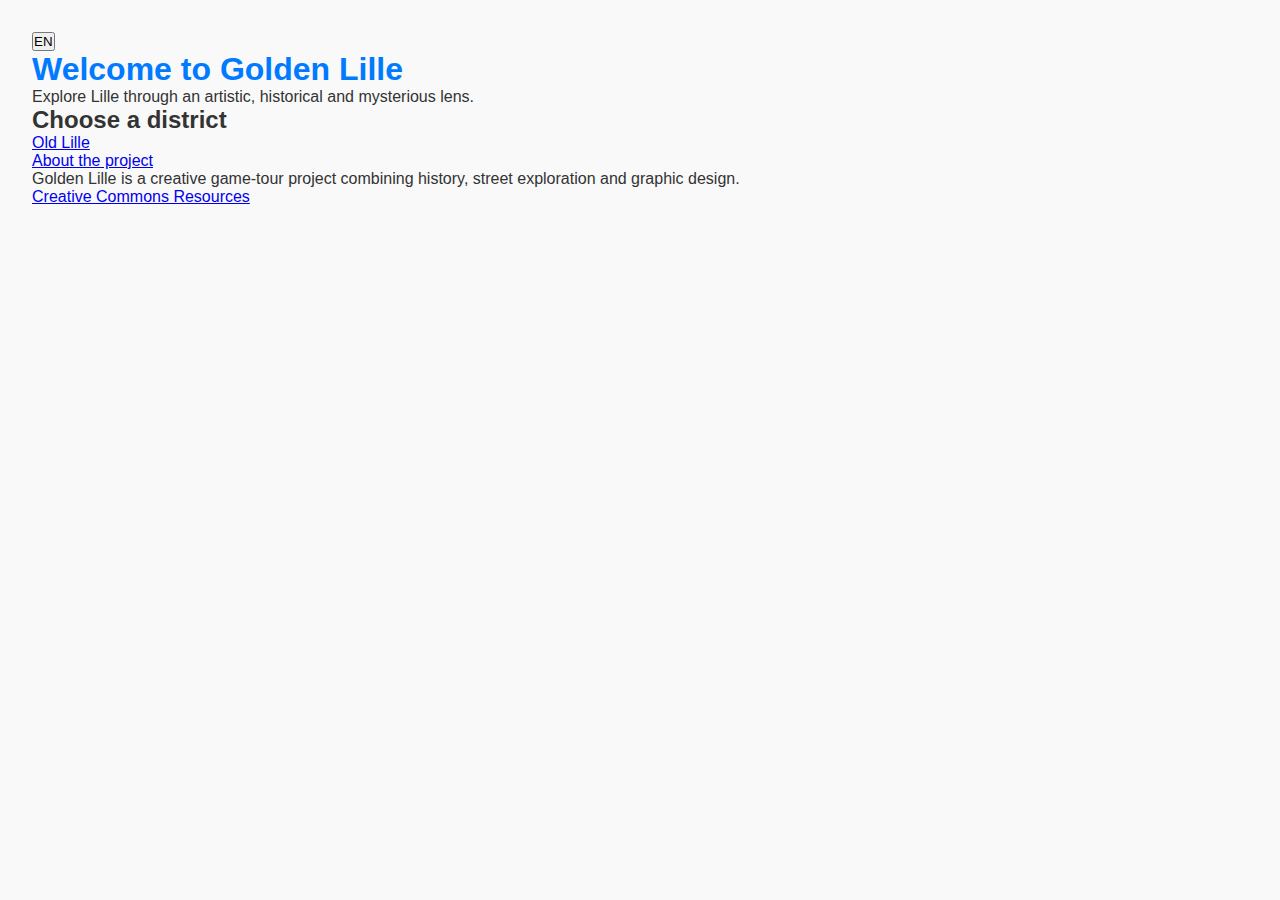
<file: index.html>
<!DOCTYPE html>
<html lang="en">
<head>
  <meta charset="UTF-8" />
  <meta name="viewport" content="width=device-width, initial-scale=1.0" />
  <title>Golden Lille</title>
  <link rel="stylesheet" href="css/style.css" />
</head>
<body>
  <header>
    <button id="lang-toggle" aria-label="Switch language">EN</button>
    <h1 data-i18n="title"></h1>
  </header>

  <main>
    <p data-i18n="intro"></p>

    <section class="quartiers">
      <h2 data-i18n="choose_area"></h2>
      <a href="vieux-lille.html" class="btn" data-i18n="vieux_lille"></a>
    </section>

    <section class="about">
      <a href="#" id="about-btn" data-i18n="about"></a>
      <div id="about-box" class="hidden">
        <p data-i18n="about_text"></p>
      </div>
    </section>

    <footer>
      <a href="#" data-i18n="resources"></a>
    </footer>
  </main>

  <script src="js/data.js"></script>
  <script src="js/lang.js"></script>
</body>
</html>
</file>
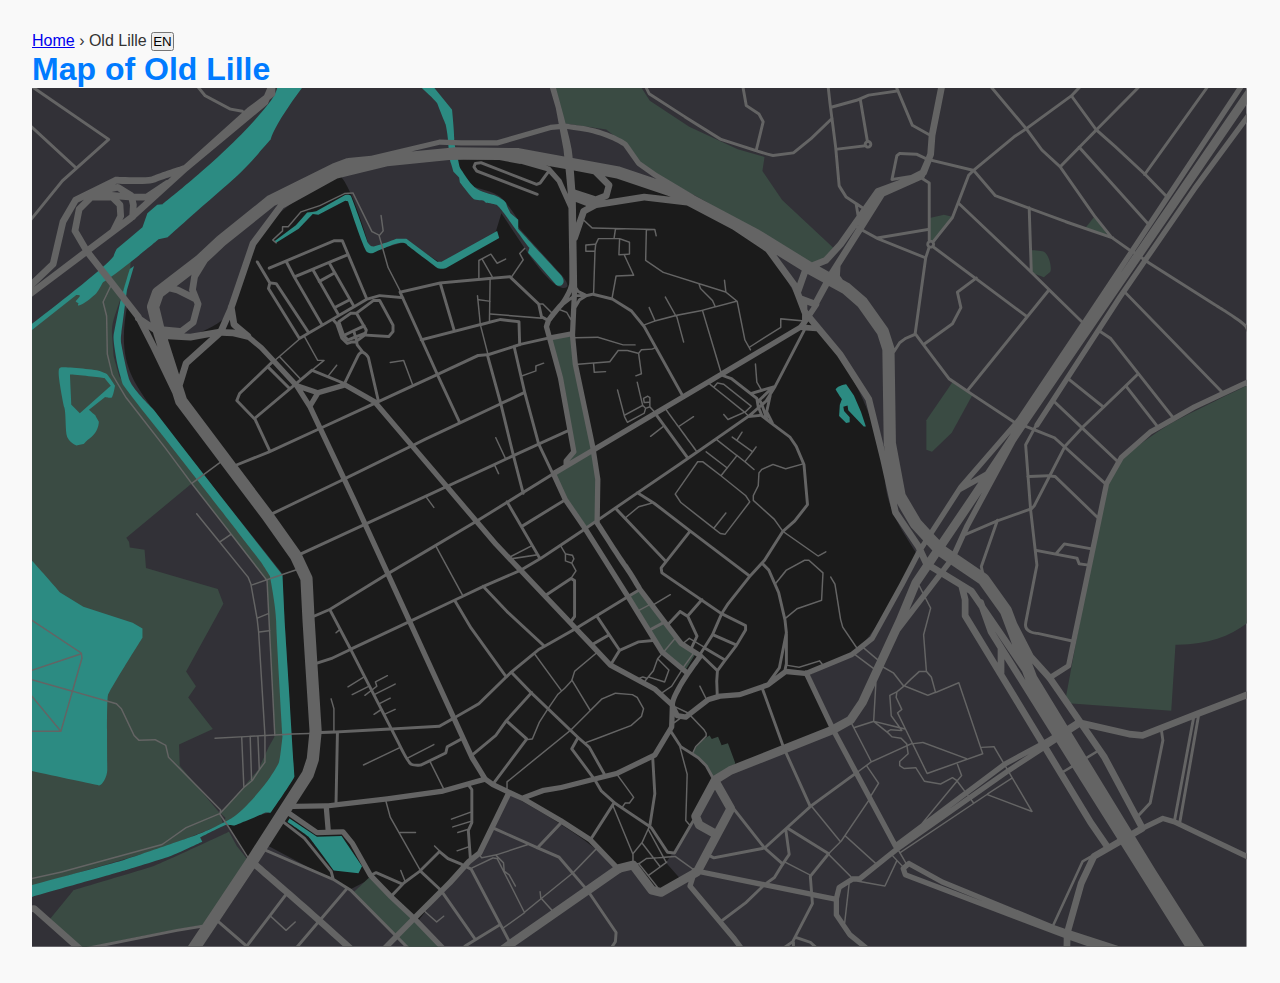
<file: vieux-lille.html>
<!DOCTYPE html>
<html lang="en">
<head>
  <meta charset="UTF-8" />
  <meta name="viewport" content="width=device-width, initial-scale=1.0" />
  <title data-i18n="vieux_lille"></title>
  <link rel="stylesheet" href="css/style.css" />
</head>
<body>
  <nav>
    <a href="index.html" data-i18n="home"></a> › <span data-i18n="vieux_lille"></span>
    <button id="lang-toggle">EN</button>
  </nav>

  <main>
    <h1 data-i18n="map_title"></h1>
    <div class="carte">
      <!-- svg map -->
      <object type="image/svg+xml" data="img/carte-vieux-lille.svg"></object>

      <!-- pins - WIP -->
      <div class="pins">
        <a href="locations/pont-napoleon.html" class="pin" style="top: 30%; left: 50%;" title="Pont Napoléon"></a>
      </div>
    </div>
  </main>

  <script src="js/data.js"></script>
  <script src="js/lang.js"></script>
</body>
</html>
</file>
<file: css/style.css>
* {
  margin: 0;
  padding: 0;
  box-sizing: border-box;
}

body {
  font-family: "Helvetica Neue", sans-serif;
  background-color: #f9f9f9;
  color: #333;
  padding: 1rem;
}

h1 {
  color: #007bff;
  font-size: 1.5rem;
}

@media (min-width: 768px) {
  h1 {
    font-size: 2rem;
  }
  body {
    padding: 2rem;
  }
}
</file>
